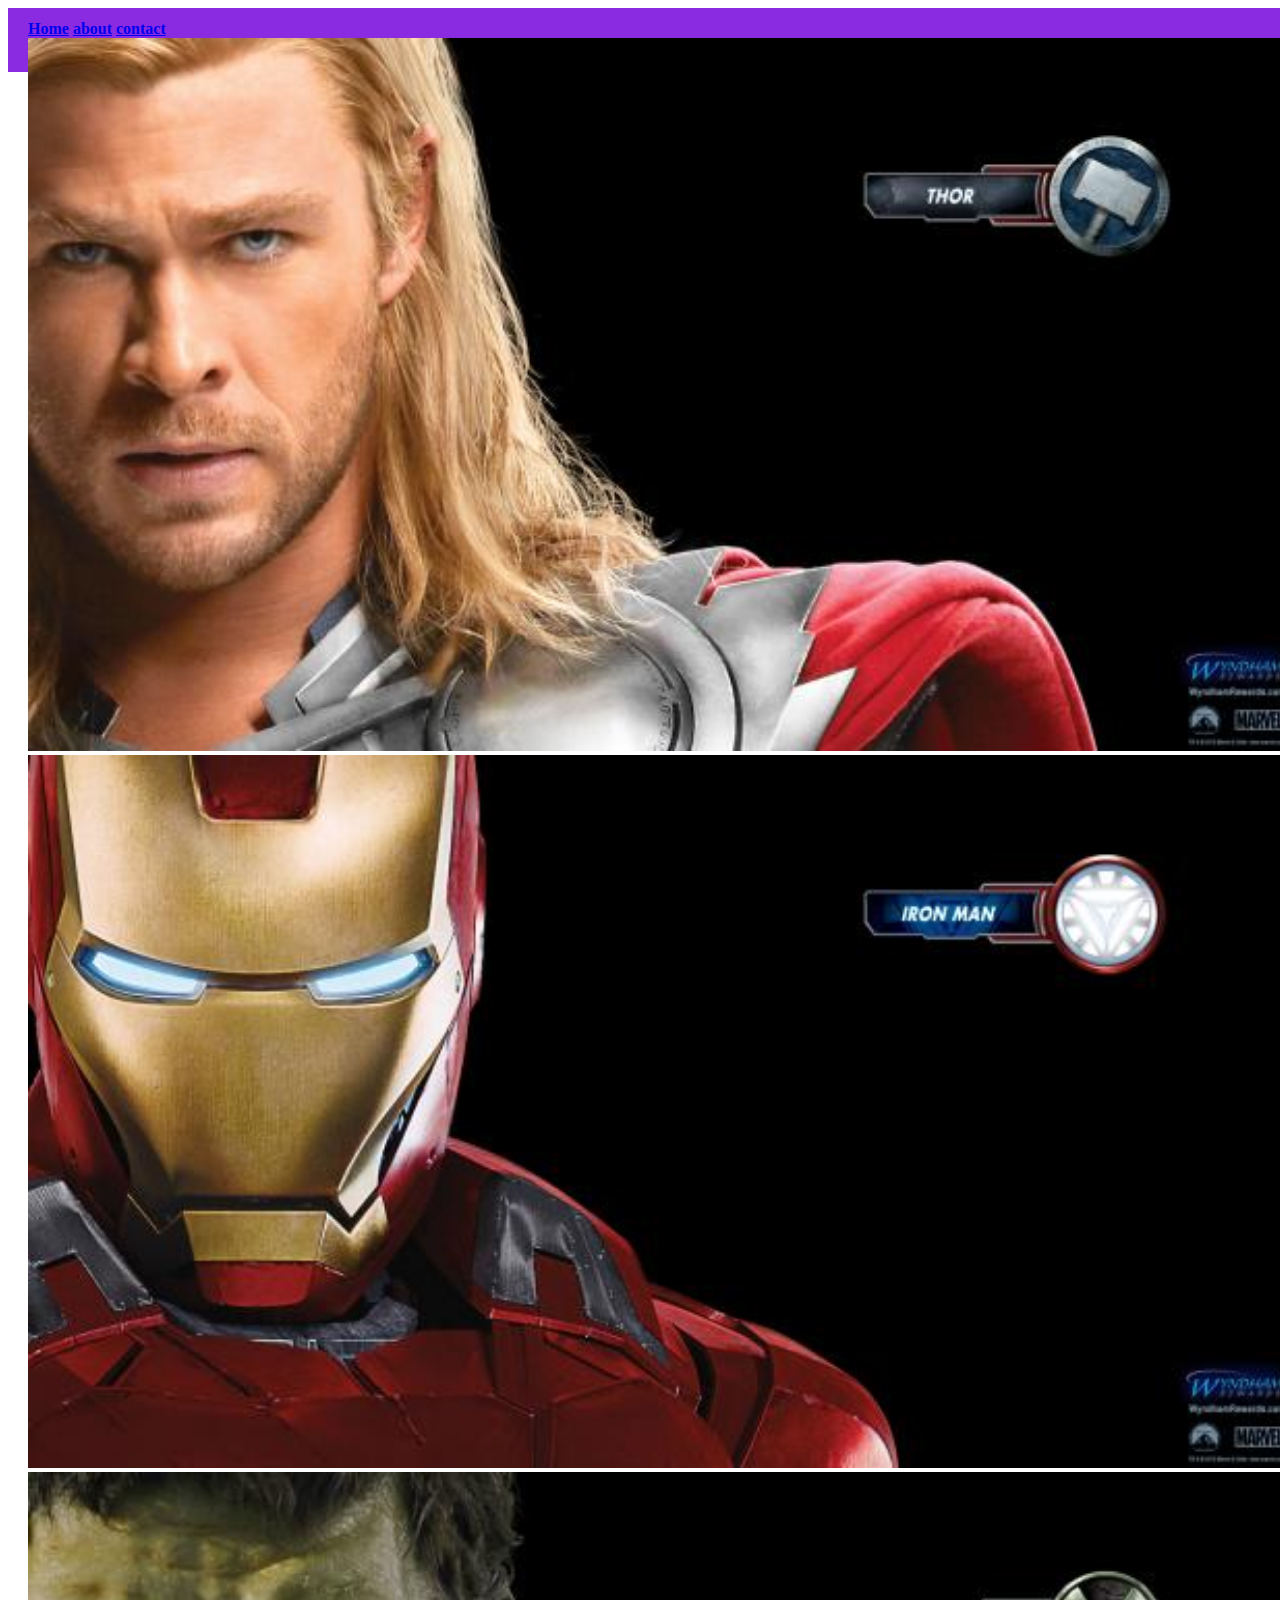
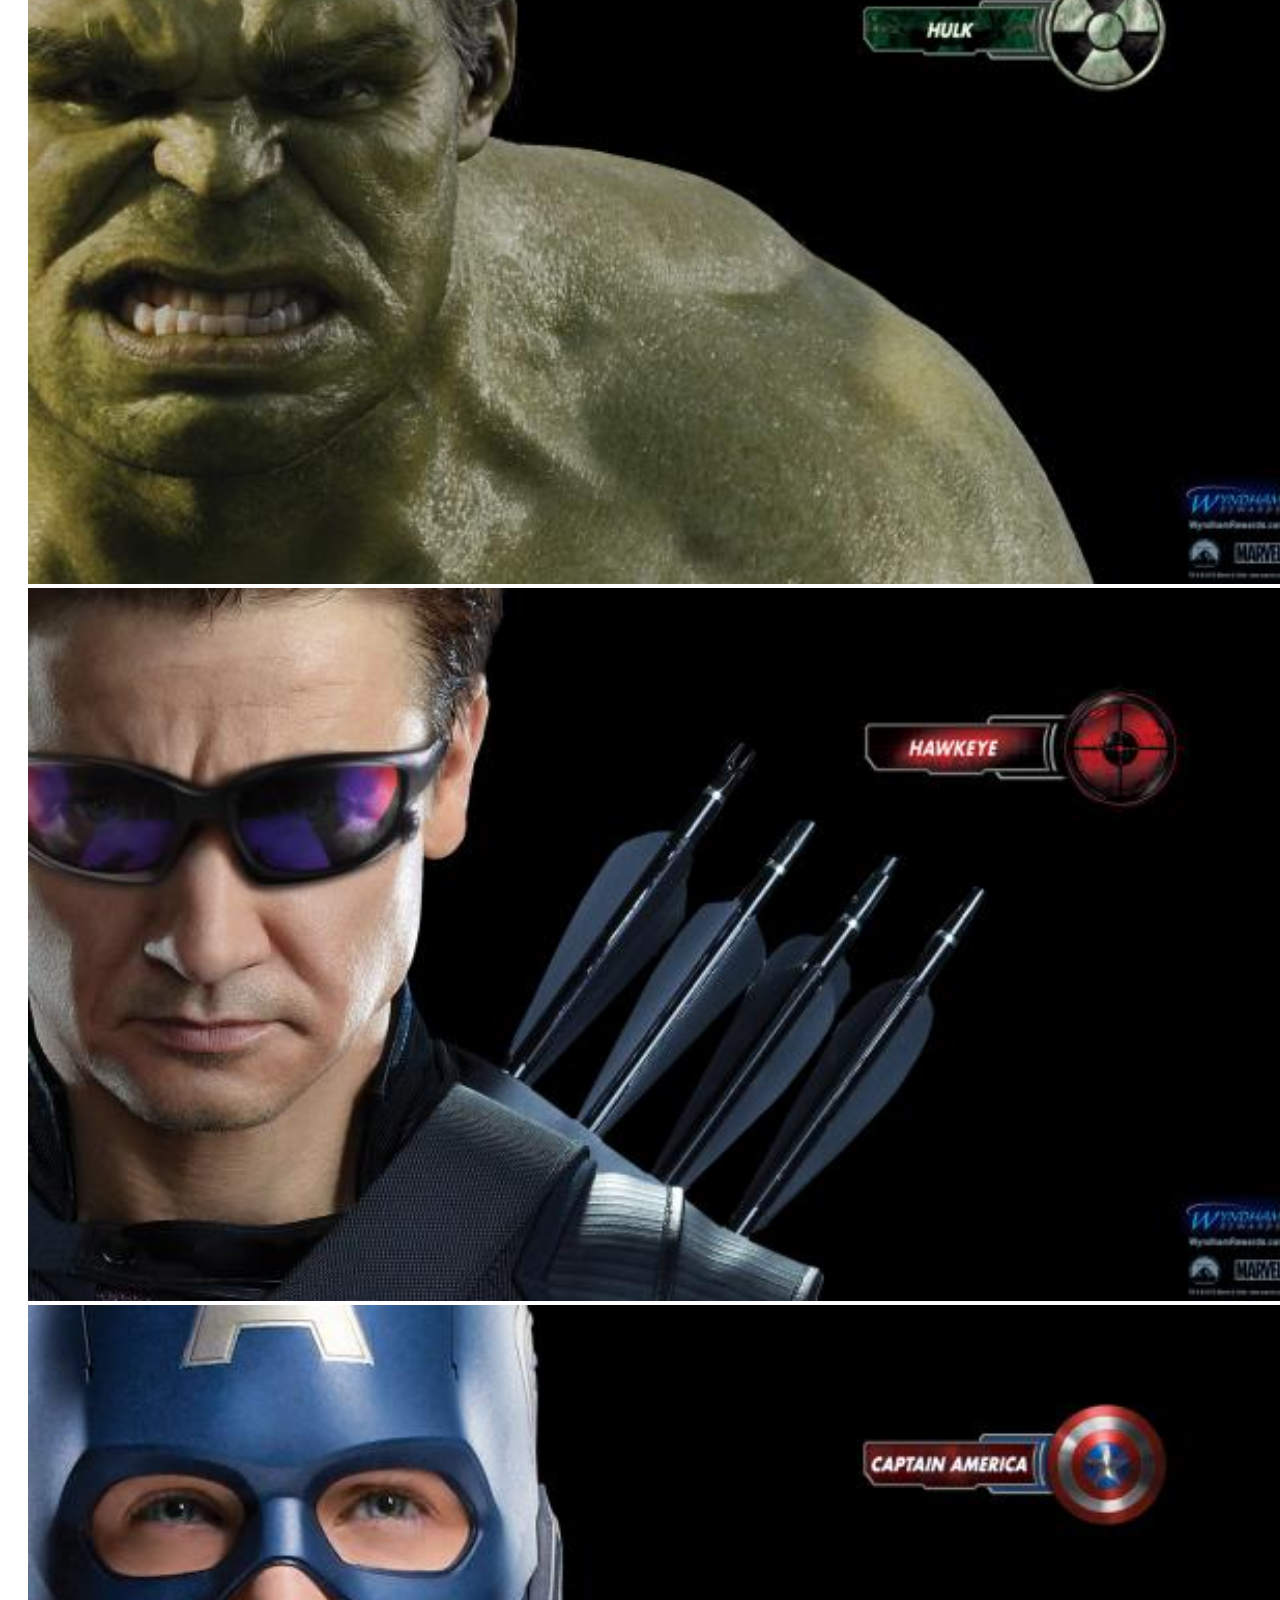
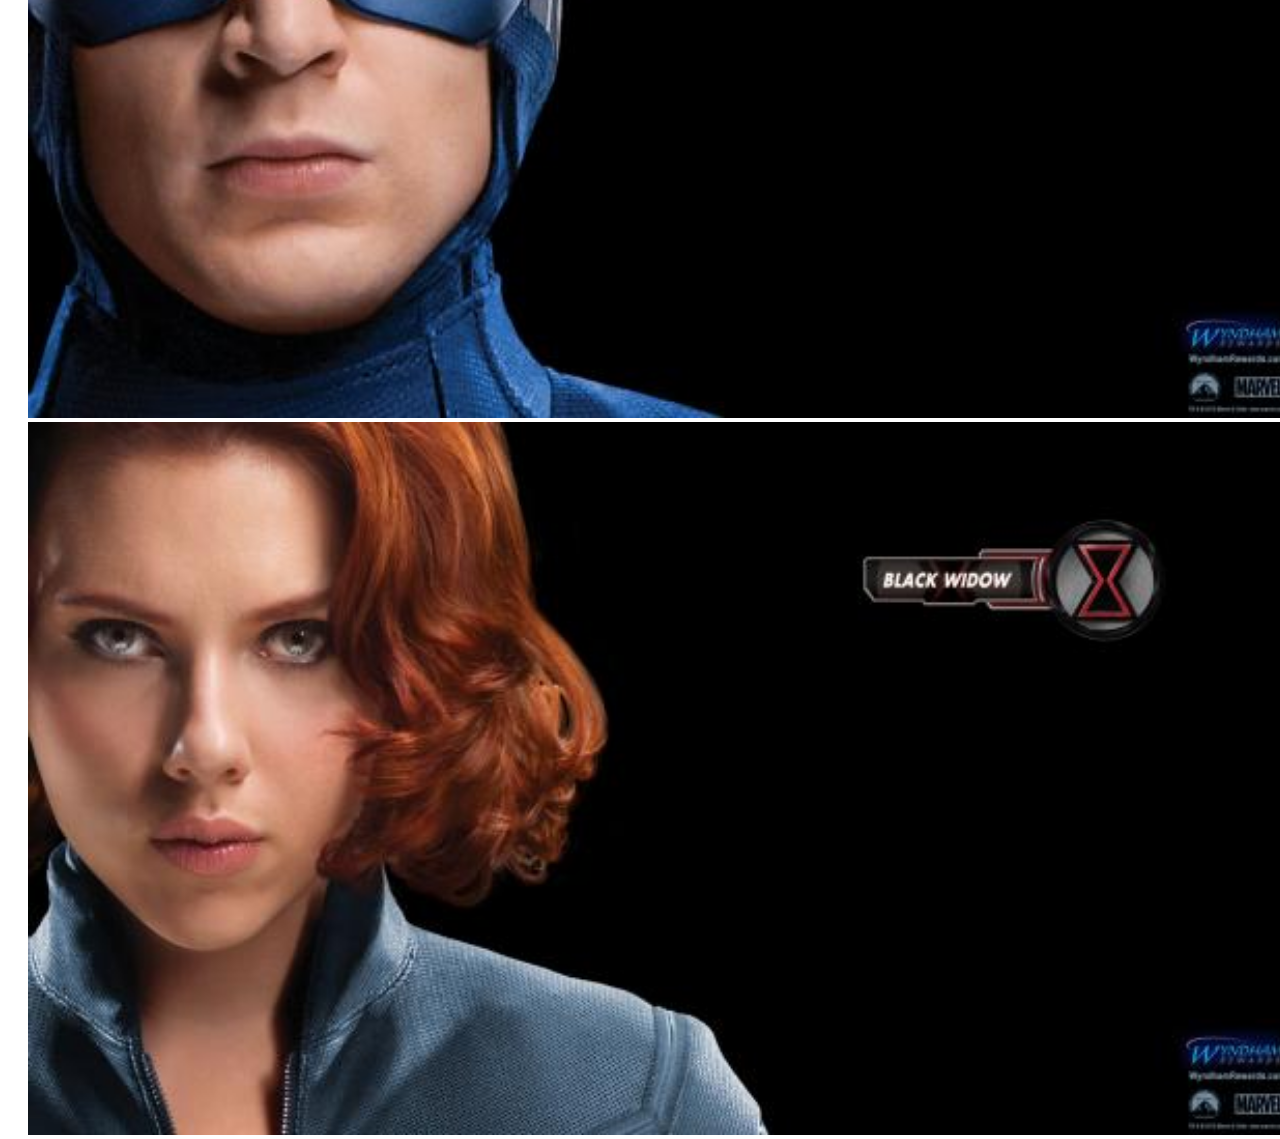
<file: index.html>
<!DOCTYPE html>
<html  >
<head>
  <link rel="stylesheet" href="style.css">       
</head>
<body>
     <div id="menu">
      <a href="index.html">Home</a>
      <a href="about.html"> about</a>
      <a href="contant.html">contact</a>
  <div class="gallery">
   <a href="avenger-1.html"><img src="images/avengers_01.jpg"/></a>   
    <a href="avenger-2.html" ><img src="images/avengers_02.jpg"/></a>                                
     <a href="avenger-3.html"><img src="images/avengers_03.jpg"/></a>                             
     <a href="avenger-4.html>"><img src="images/avengers_04.jpg"/></a>
     <a href="avenger-5.html"><img src="images/avengers_05.jpg"/></a>
     <a href="avenger-6.html"><img src="images/avengers_06.jpg"/></a>                                       
  </div>
</body>         
</html>
</file>
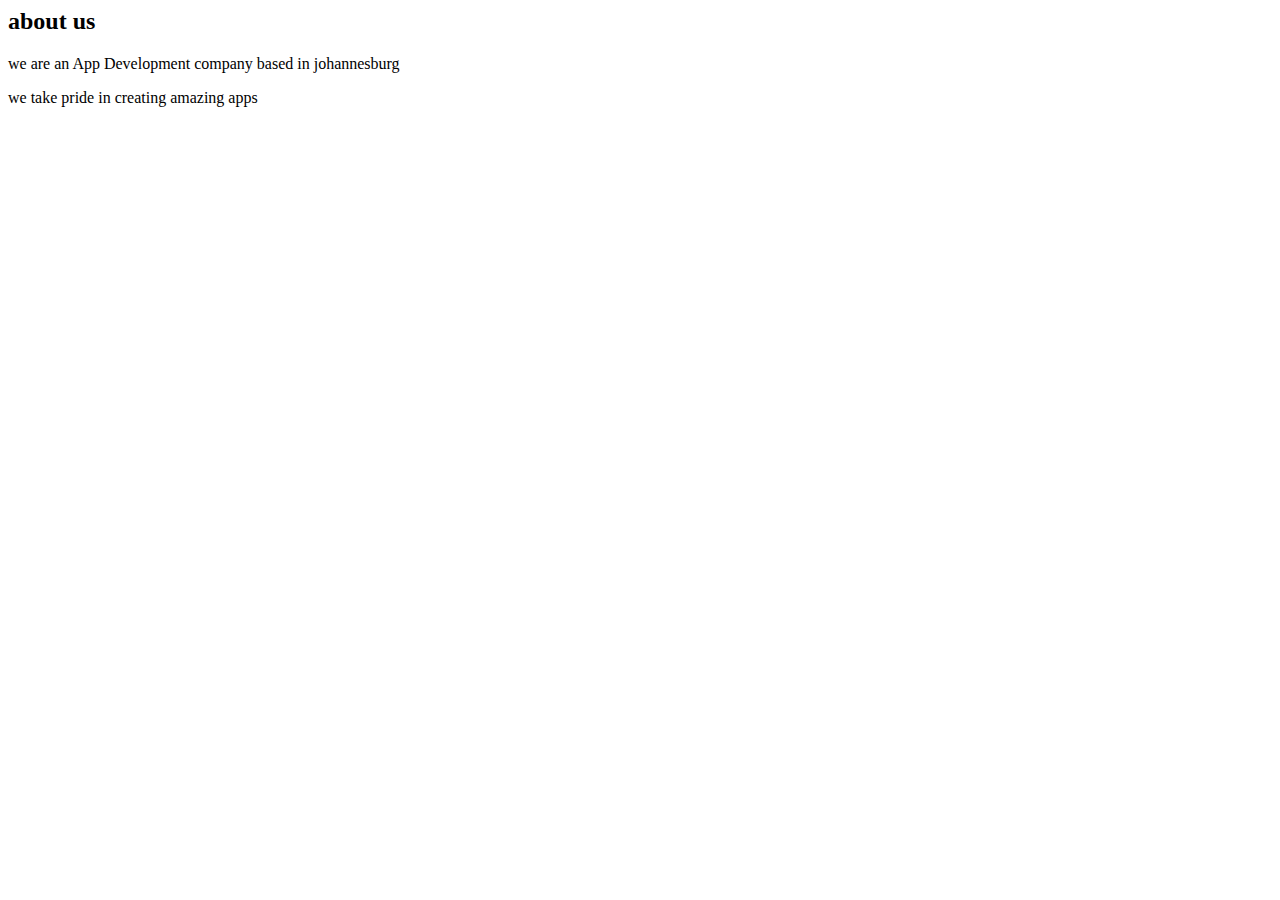
<file: about.html>
<!DOCT  YPE html>
<html  >
<head>
  <link rel="stylesheet" href="style.css">       
</head>
<body>
  <h2>about us</h2>
  <p>we are an App Development company based in johannesburg</p>
  <p>we take pride in creating amazing apps</p>

  <boby>
  </html>
</file>
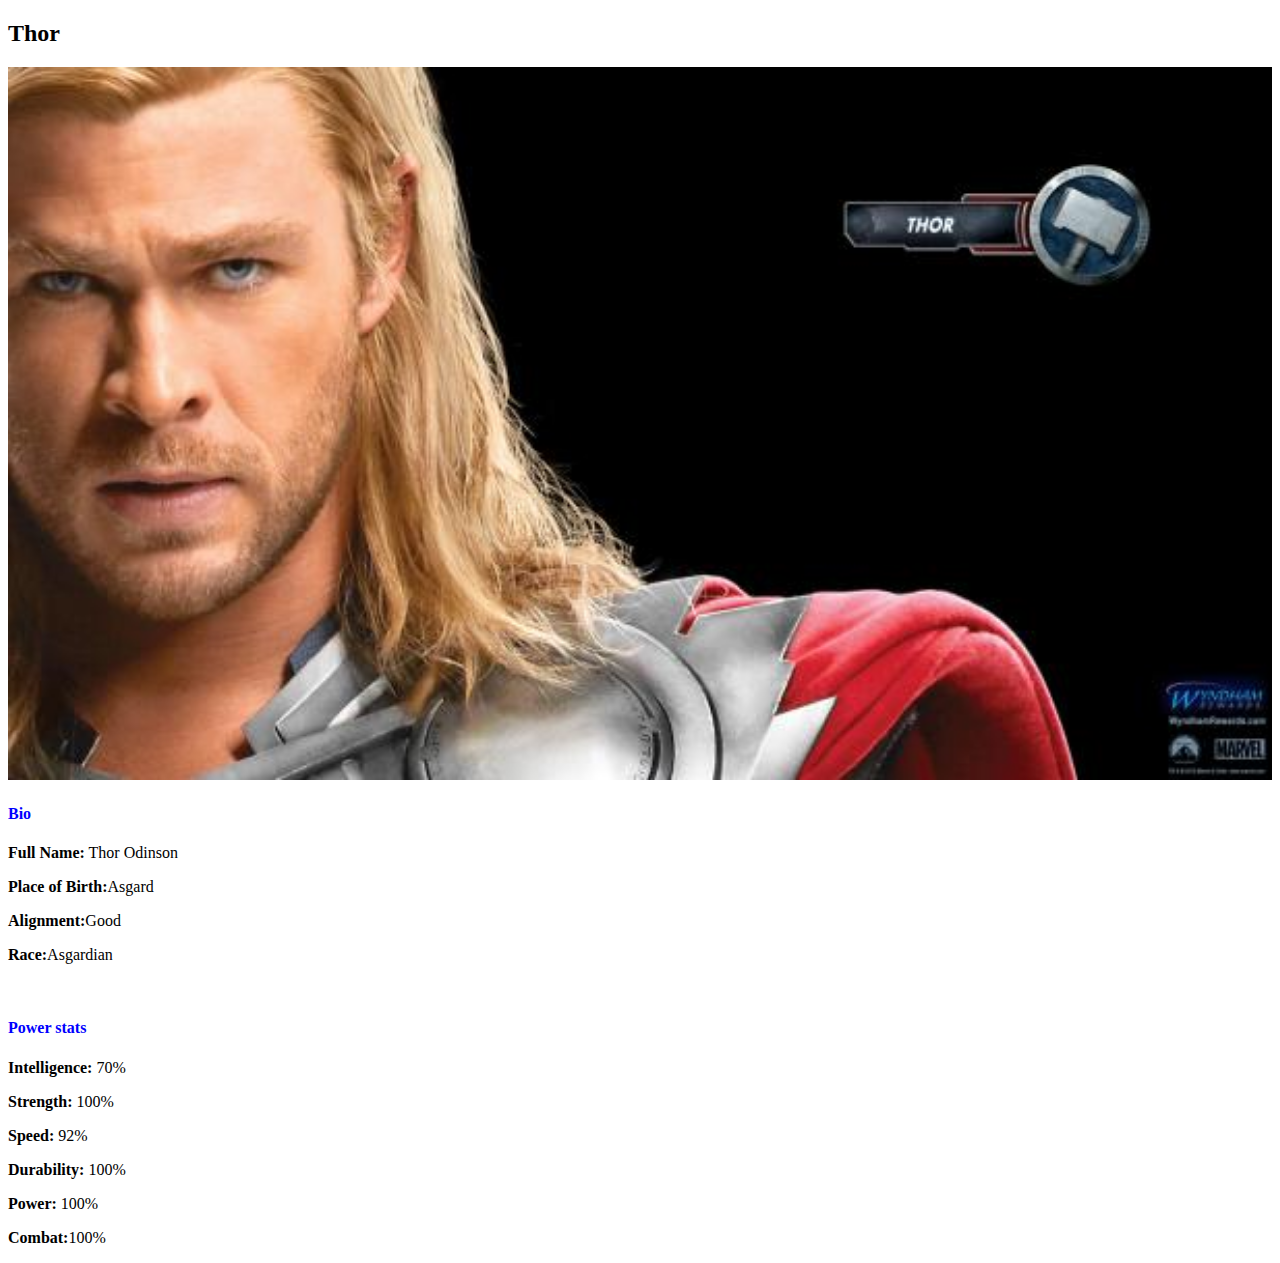
<file: avenger-1.html>
<!DOCTYPE html>
<html  >
<head>
  <link rel="stylesheet" href="style.css">       
</head>
<body>
  <h2>Thor</h2>
  <div class="gallery">                  
    <img src="images/avengers_01.jpg"/> 
  </div>                                                                              
    <h4>Bio</h4>
    <p><b>Full Name:</b> Thor Odinson</p>
    <p><b>Place of Birth:</b>Asgard</p>
    <P><b>Alignment:</b>Good</P>                                  
    <P> <b>Race:</b>Asgardian</P>                 
    <br/>
    <h4>Power stats </h4>             
    <P><b>Intelligence:</b> 70%</P>        
    <p><b>Strength:</b> 100%</p>             
    <p><b>Speed:</b> 92%</p>                         
    <P><b>Durability:</b> 100%</P>           
    <p><b>Power:</b> 100%</p>                        
    <P><b>Combat:</b>100%</P>                              
</body>         
</html>
</file>
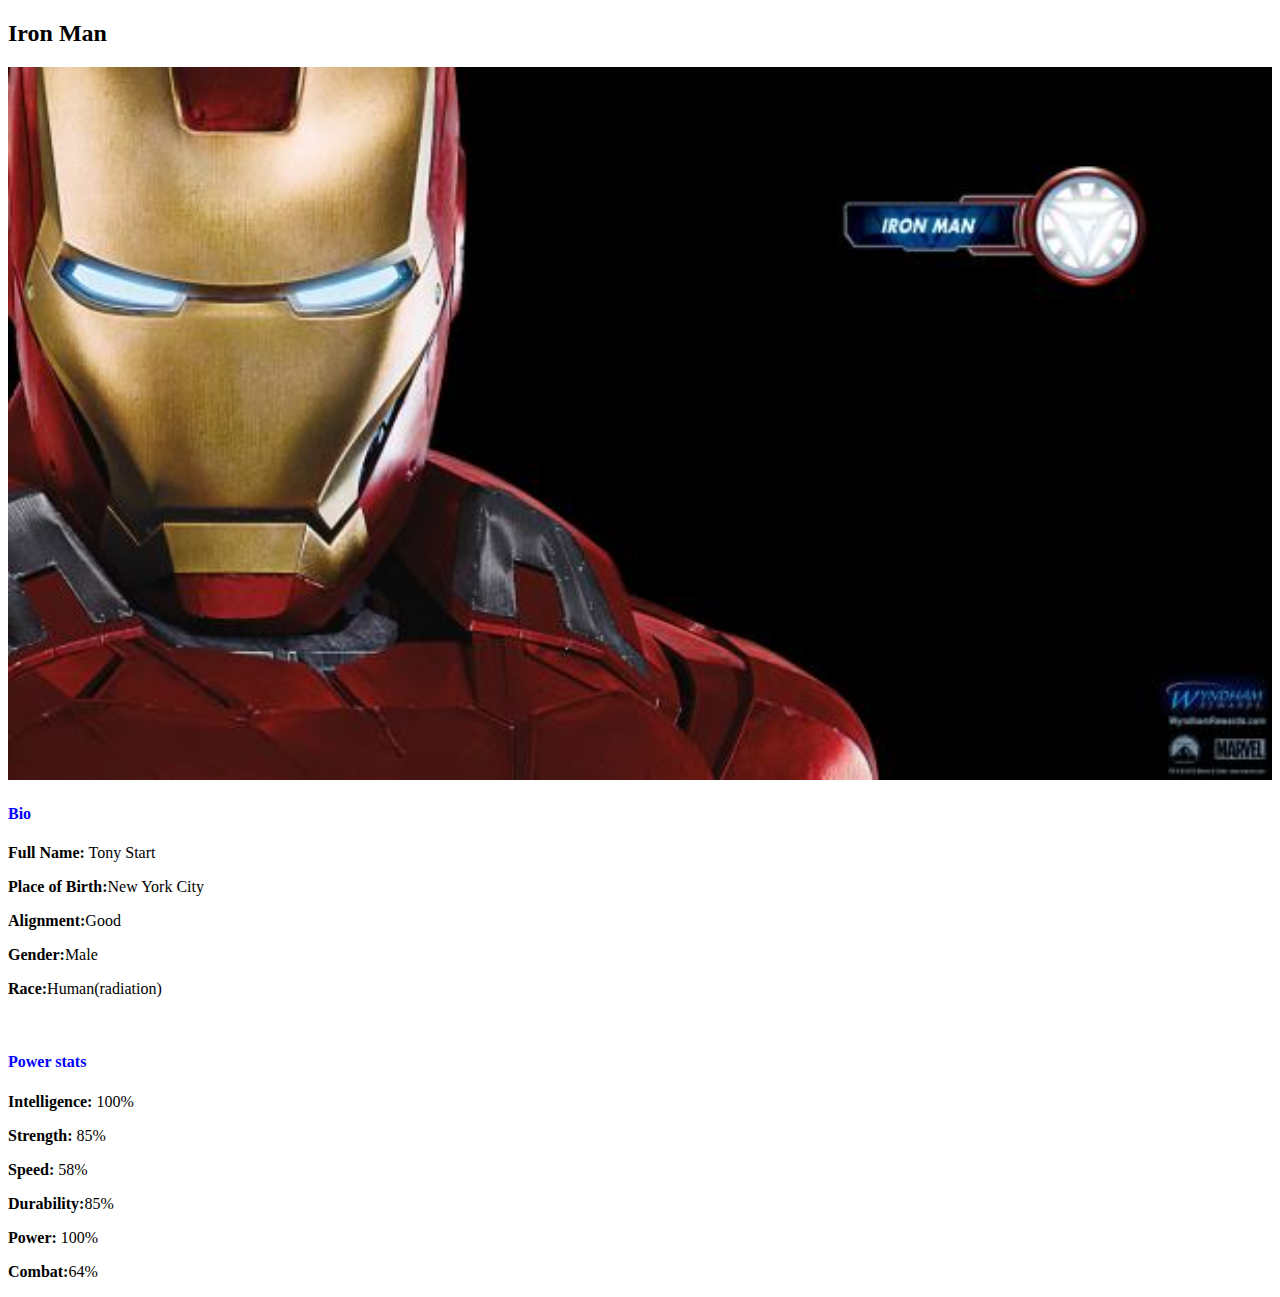
<file: avenger-2.html>
<!DOCTYPE html>
<html  >
<head>
  <link rel="stylesheet" href="style.css">       
</head>
<body>
  <h2>Iron Man</h2>
  <div class="gallery">                  
    <img src="images/avengers_02.jpg"/> 
  </div>                                                                              
    <h4>Bio</h4>
    <p><b>Full Name:</b> Tony Start</p>
    <p><b>Place of Birth:</b>New York City</p>
    <P><b>Alignment:</b>Good</P> 
    <P><b> Gender:</b>Male</P>                                 
    <P><b>Race:</b>Human(radiation)</P>
    <br/>
    <h4>Power stats </h4>             
    <P><b>Intelligence:</b> 100%</P>        
    <p><b>Strength:</b> 85%</p>             
    <p><b>Speed:</b> 58%</p>                         
    <P><b>Durability:</b>85%</P>           
    <p><b>Power:</b> 100%</p>                        
    <P><b>Combat:</b>64%</P>                              
</body>         
</html>
</file>
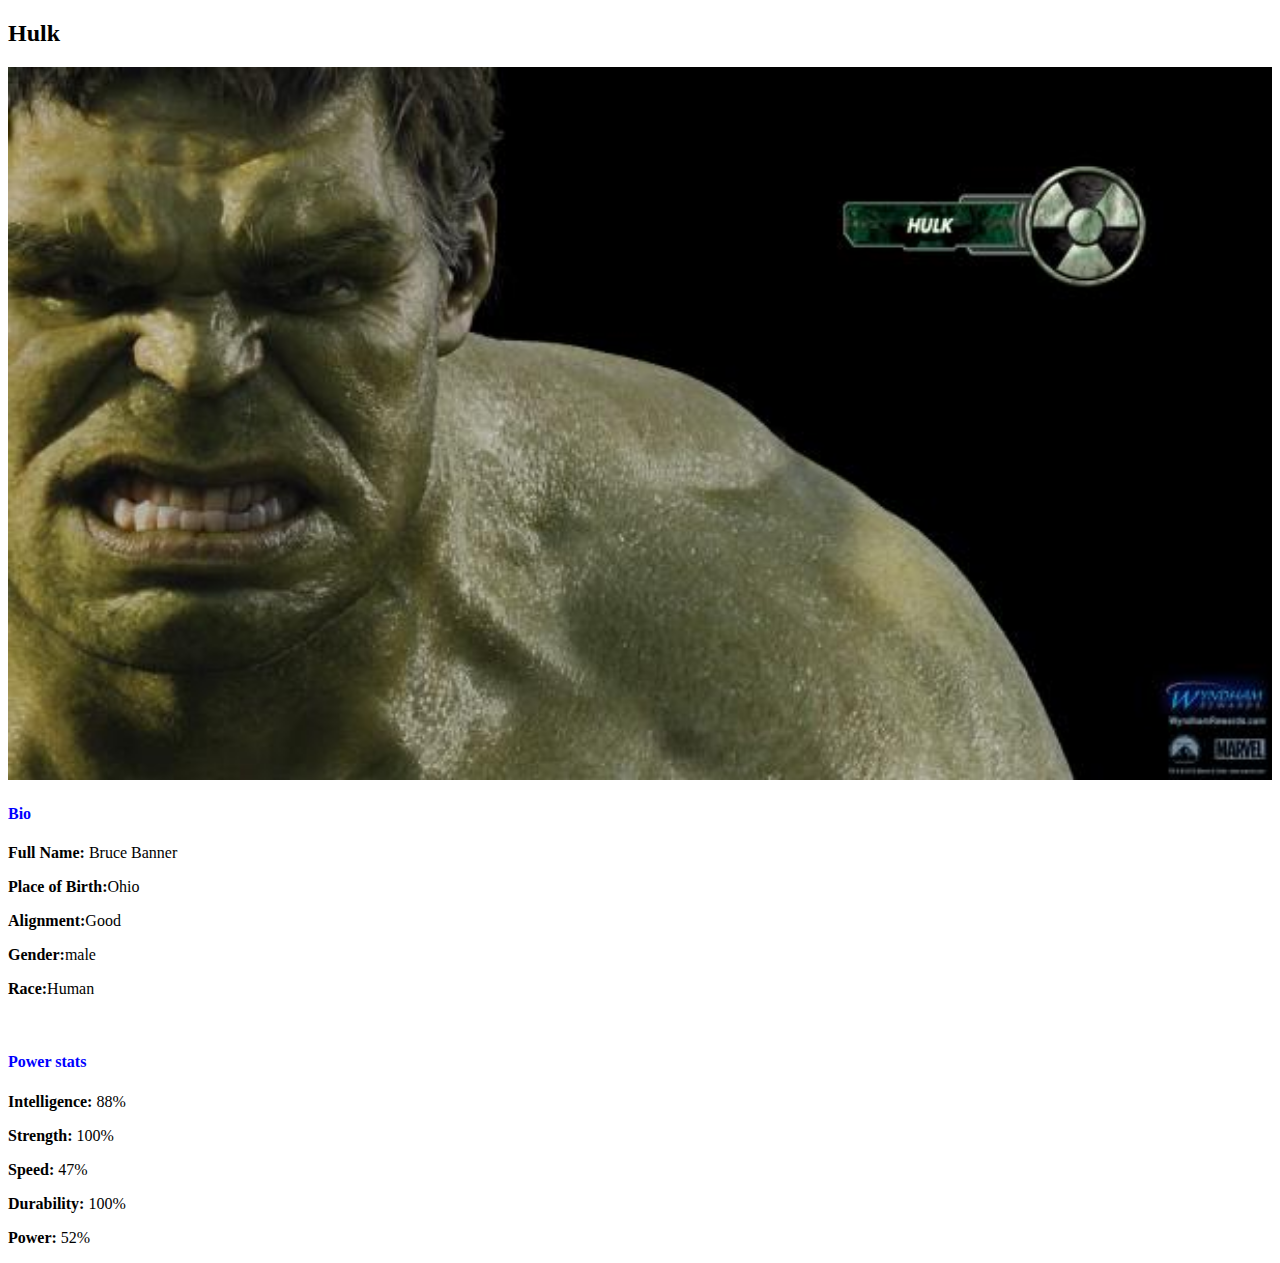
<file: avenger-3.html>
<!DOCTYPE html>
<html  >
<head>
  <link rel="stylesheet" href="style.css">       
</head>
<body>
  <h2>Hulk</h2>
  <div class="gallery">                  
    <img src="images/avengers_03.jpg"/> 
  </div>                                                                              
    <h4>Bio</h4>
    <p><b>Full Name:</b> Bruce Banner</p>  
    <p><b>Place of Birth:</b>Ohio</p>
    <P><b>Alignment:</b>Good</P>                                  
    <P> <b>Gender:</b>male</P>
    <P> <b>Race:</b>Human</P>                                                     

    <br/>
    <h4>Power stats </h4>             
    <P><b>Intelligence:</b> 88%</P>        
    <p><b>Strength:</b> 100%</p>             
    <p><b>Speed:</b> 47%</p>                         
    <P><b>Durability:</b> 100%</P>           
    <p><b>Power:</b> 52%</p>                                                      
</body>                         
</html>
</file>
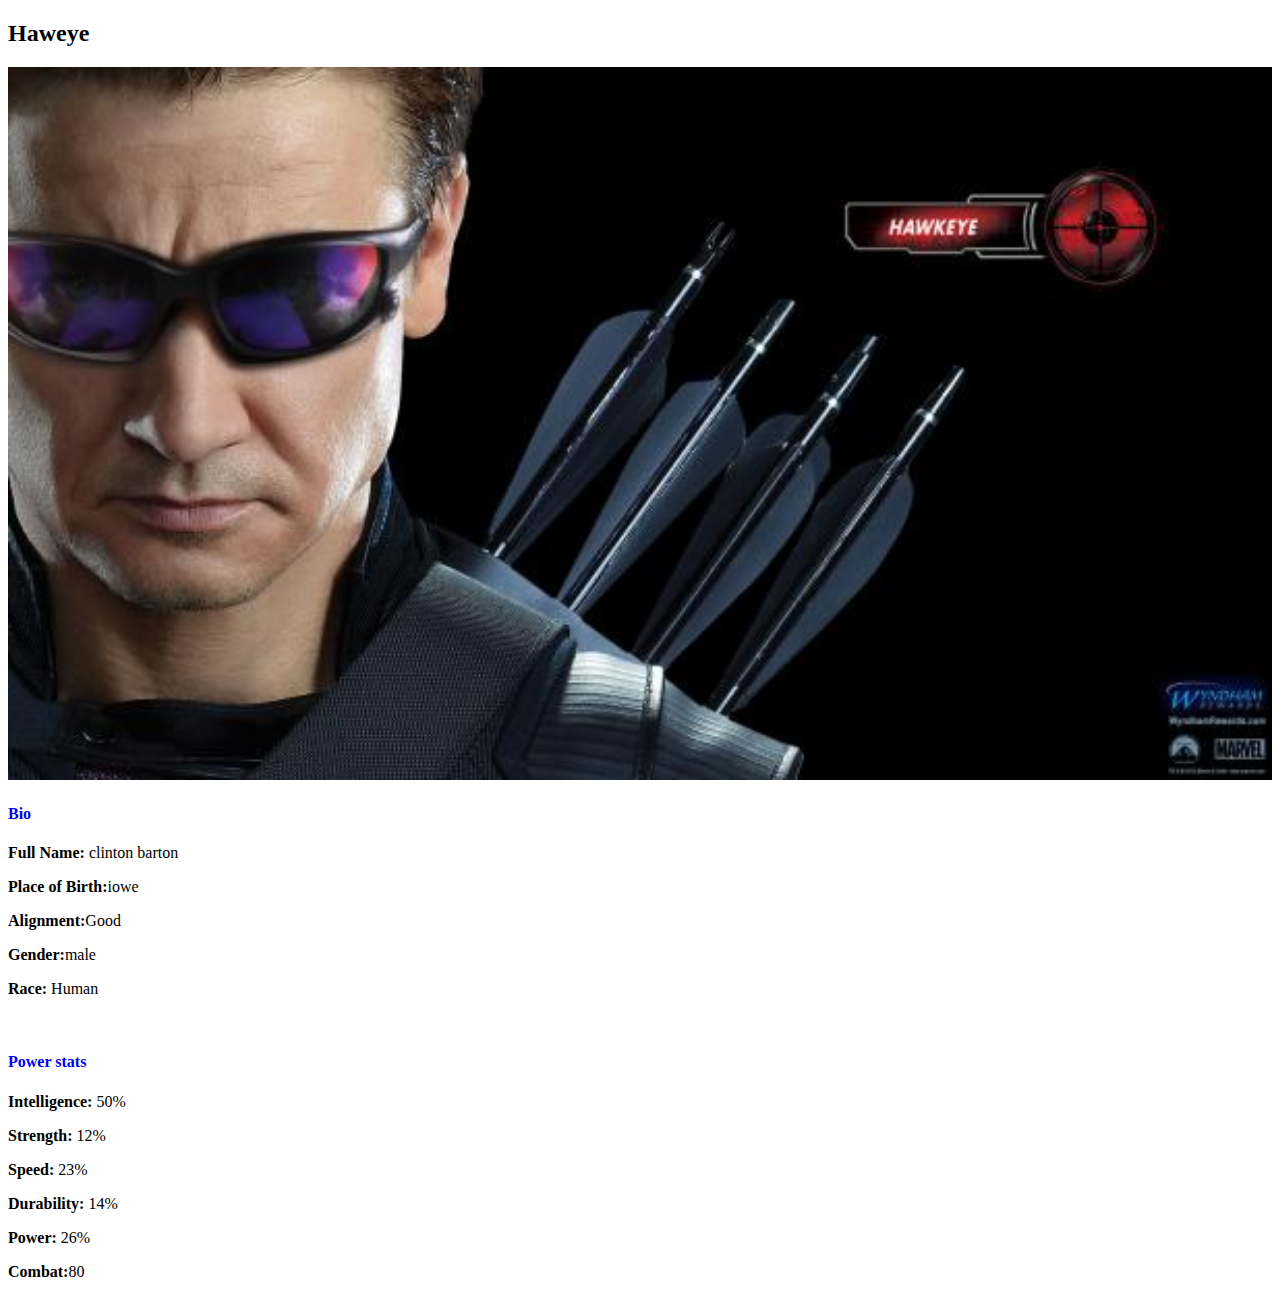
<file: avenger-4.html>
<!DOCTYPE html>
<html  >
<head>
  <link rel="stylesheet" href="style.css">       
</head>
<body>
  <h2>Haweye</h2>
  <div class="gallery">                  
    <img src="images/avengers_04.jpg"/> 
  </div>                                                                              
    <h4>Bio</h4>
    <p><b>Full Name:</b> clinton barton</p>
    <p><b>Place of Birth:</b>iowe</p>
    <P><b>Alignment:</b>Good</P>                                  
    <P><b>Gender:</b>male</P>
    <p><b> Race:</b> Human</p>
    <br/>
    <h4>Power stats </h4>             
    <P><b>Intelligence:</b> 50%</P>        
    <p><b>Strength:</b> 12%</p>             
    <p><b>Speed:</b> 23%</p>                         
    <P><b>Durability:</b> 14%</P>           
    <p><b>Power:</b> 26%</p>                        
    <P><b>Combat:</b>80</P>                              
</body>         
</html>
</file>
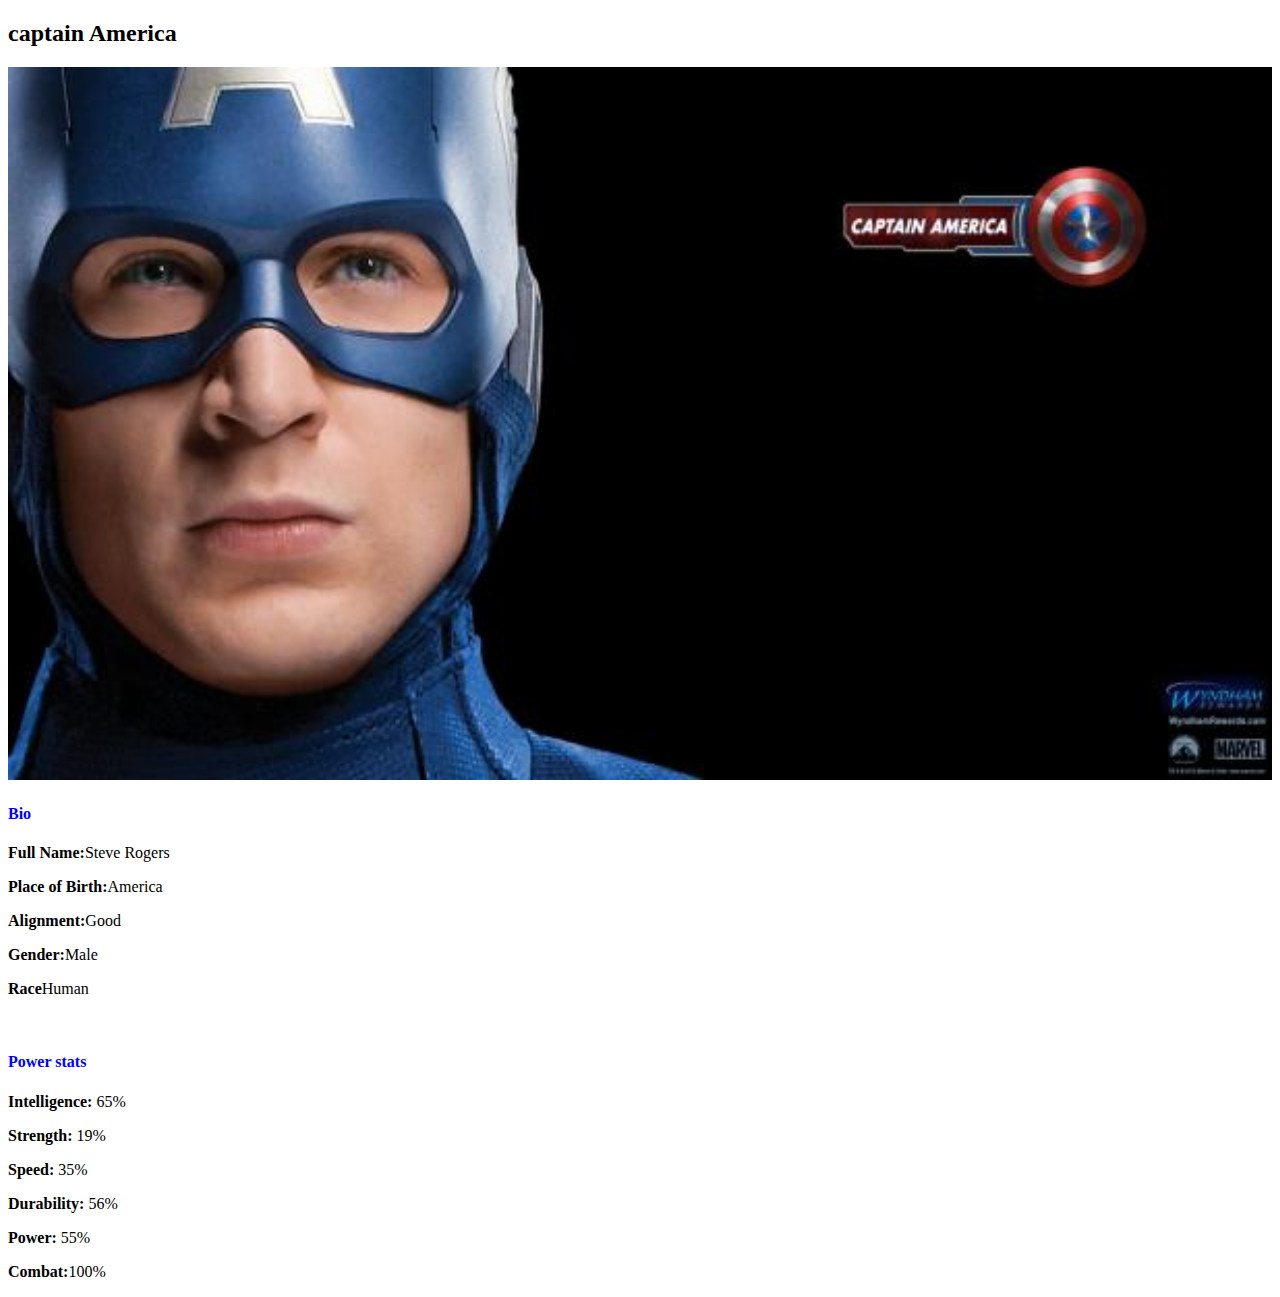
<file: avenger-5.html>
<!DOCTYPE html>
<html  >
<head>
  <link rel="stylesheet" href="style.css">       
</head>
<body>
  <h2>captain America</h2>
  <div class="gallery">                  
    <img src="images/avengers_05.jpg"/> 
  </div>                                                                              
    <h4>Bio</h4>
    <p><b>Full Name:</b>Steve Rogers</p>
    <p><b>Place of Birth:</b>America</p>
    <P><b>Alignment:</b>Good</P>                                  
    <P> <b>Gender:</b>Male</P>
    <p> <b>Race</b>Human</p>
    <br/>
    <h4>Power stats </h4>             
    <P><b>Intelligence:</b> 65%</P>        
    <p><b>Strength:</b> 19%</p>             
    <p><b>Speed:</b> 35%</p>                         
    <P><b>Durability:</b> 56%</P>           
    <p><b>Power:</b> 55%</p>                        
    <P><b>Combat:</b>100%</P>                              
</body>         
</html>
</file>
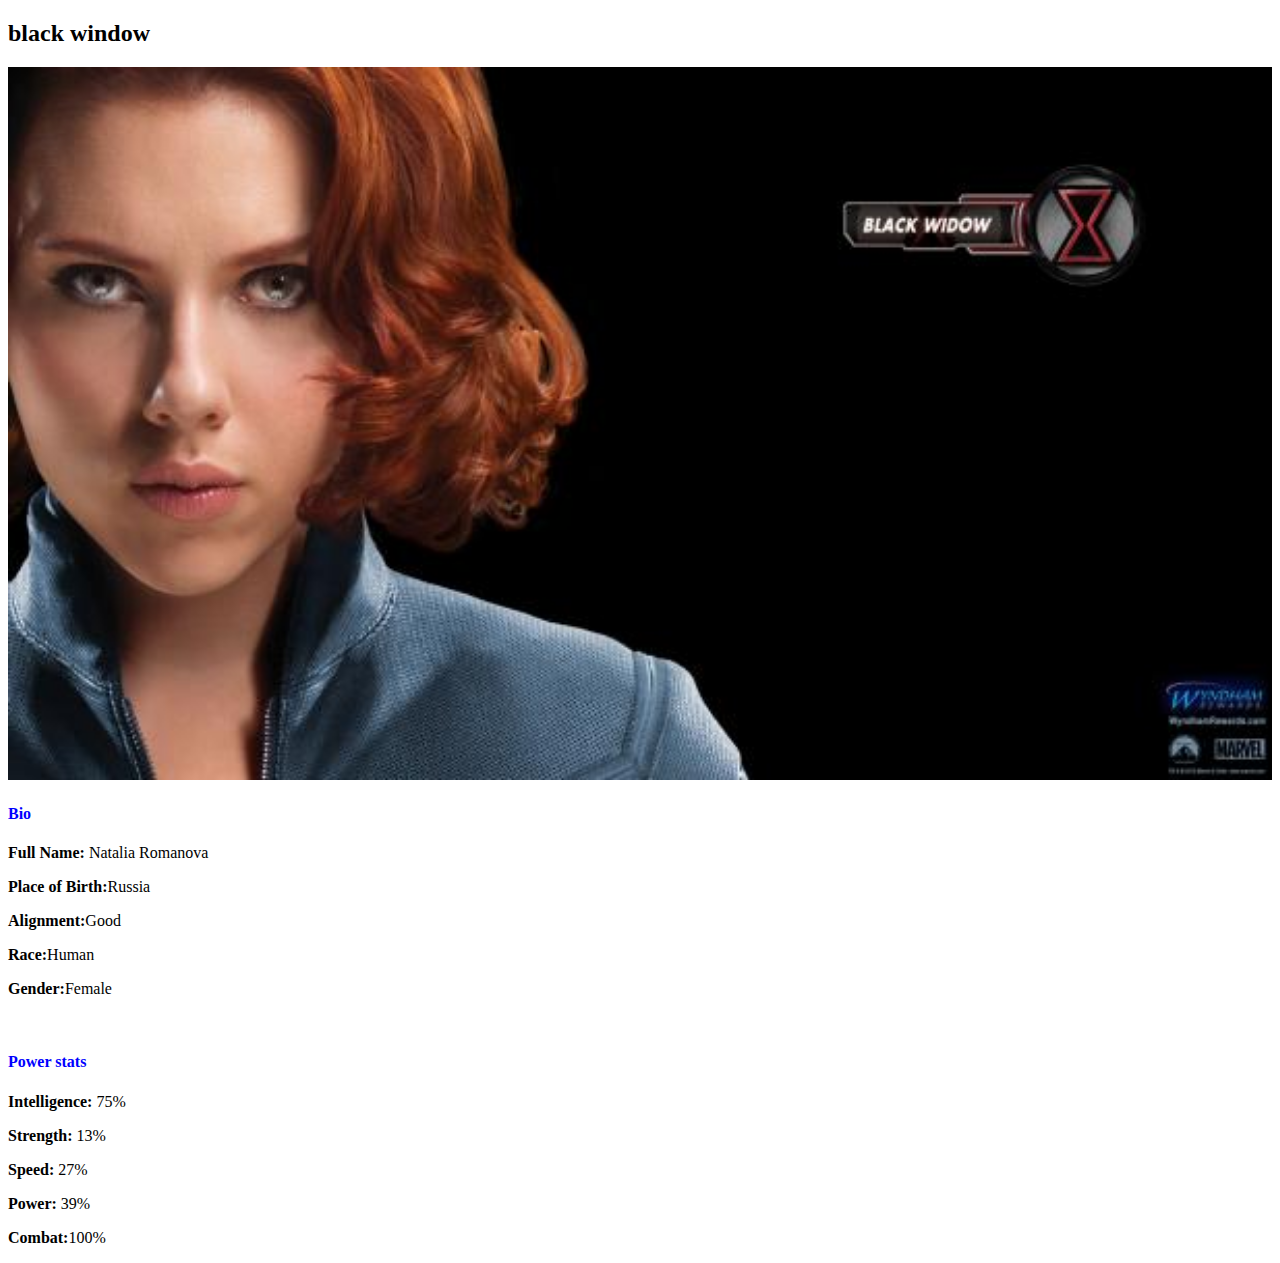
<file: avenger-6.html>
<!DOCTYPE html>
<html  >
<head>
  <link rel="stylesheet" href="style.css">       
</head>
<body>
  <h2>black window</h2>
  <div class="gallery">                  
    <img src="images/avengers_06.jpg"/> 
  </div>                                                                              
    <h4>Bio</h4>
    <p><b>Full Name:</b> Natalia Romanova</p>
    <p><b>Place of Birth:</b>Russia</p>
    <P><b>Alignment:</b>Good</P>
    <p> <b>Race:</b>Human</p>                                  
    <P> <b>Gender:</b>Female</P>
    <br/>
    <h4>Power stats </h4>             
    <P><b>Intelligence:</b> 75%</P>        
    <p><b>Strength:</b> 13%</p>             
    <p><b>Speed:</b> 27%</p>                         
    <p><b>Power:</b> 39%</p>                        
    <P><b>Combat:</b>100%</P>                              
</body>         
</html>
</file>
<file: style.css>
.gallery iMG{
    width: 100%;
   }
   h4{
      color:blue;
      font-style:normal; 
   }
   #menu{
      width: 100%;
      height: 40px;
      background-color: blueviolet;
      padding: 12px;
   }

   #menu{
      color:aqua;
      font-family:Cambria, Cochin, Georgia, Times, 'Times New Roman', serif ;
      font-size-adjust: 18px;
      text-decoration: rgb(121, 76, 121);
      font-weight: 800;

      padding-left: 20px;
      padding-right: 20px;
   }

   #menu a:hover{
      color:aliceblue;
   }
</file>
